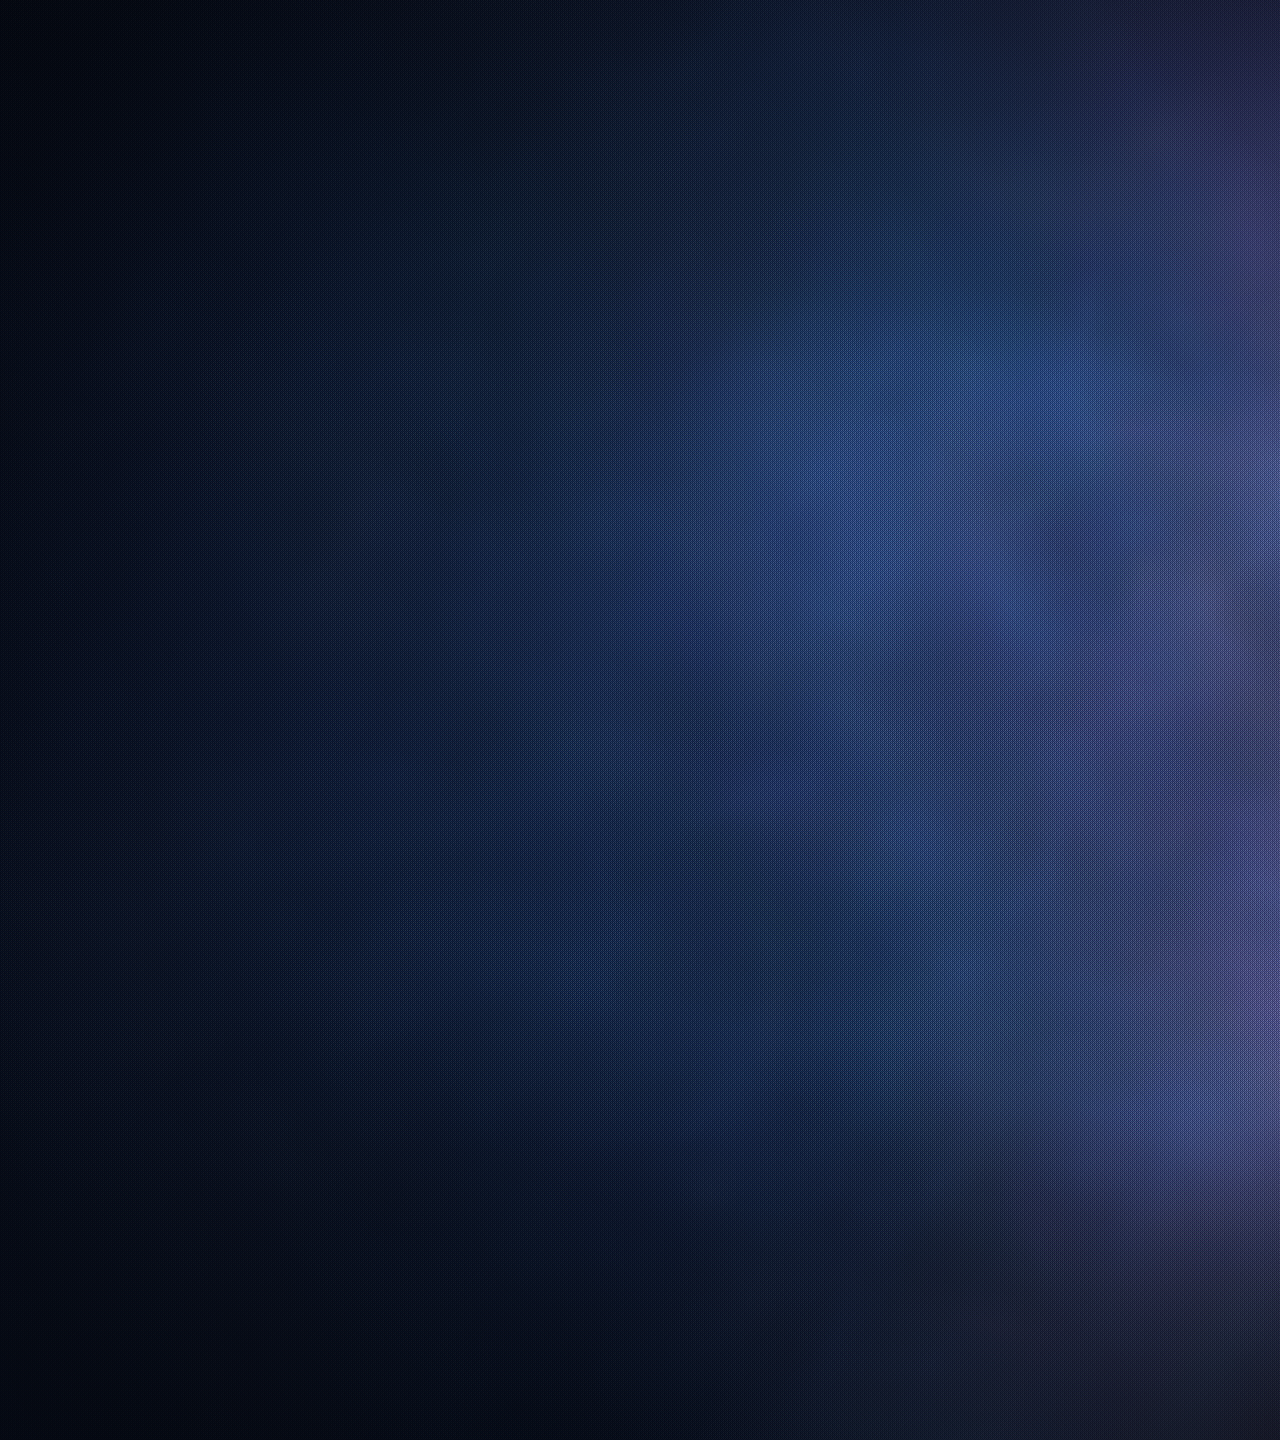
<file: tools/make_nebula.html>
<!doctype html>
<meta charset="utf-8">
<title>nebula plate generator</title>
<!--
  Generates the deep-space backdrop plate used behind the live sky.
  It is rendered rather than downloaded so the repo carries no third-party artwork.

  Nebulosity only - no stars. The live sky draws the real catalogue on top.

  Screenshot it at 2560x1440 to produce assets/nebula.png:
    chrome --headless --window-size=2560,1440 --screenshot=assets/nebula.png \
           --virtual-time-budget=4000 tools/make_nebula.html

  Deterministic: the seeded PRNG means the same plate comes out every time.
-->
<style>
  html, body { margin: 0; background: #04060e; overflow: hidden; }
  canvas { display: block; }
</style>
<canvas id="c" width="2560" height="1440"></canvas>
<script>
const W = 2560, H = 1440;
const ctx = document.getElementById('c').getContext('2d');

// Small deterministic PRNG (mulberry32) so the plate is reproducible.
let seed = 0x9e3779b9;
function rnd() {
  seed |= 0; seed = seed + 0x6D2B79F5 | 0;
  let t = Math.imul(seed ^ seed >>> 15, 1 | seed);
  t = t + Math.imul(t ^ t >>> 7, 61 | t) ^ t;
  return ((t ^ t >>> 14) >>> 0) / 4294967296;
}
const rr = (a, b) => a + (b - a) * rnd();

/* ---- base: deep navy, a touch lighter towards the middle ---- */
const base = ctx.createLinearGradient(0, 0, W * 0.35, H);
base.addColorStop(0, '#05070f');
base.addColorStop(0.5, '#0a1226');
base.addColorStop(1, '#050810');
ctx.fillStyle = base;
ctx.fillRect(0, 0, W, H);

// Distance from a line through the frame, used to keep the clouds in a band.
const bandAt = (x) => H * 0.52 + (x - W / 2) * 0.09;

// Cool blues and teals on the left, warmer magenta and rose on the right.
const COOL = [[42, 78, 150], [38, 110, 150], [58, 92, 175], [30, 70, 120]];
const WARM = [[168, 62, 122], [206, 98, 140], [180, 80, 110], [150, 70, 150]];
const GOLD = [[196, 158, 106], [180, 130, 90]];

/**
 * One puff of gas: a radial gradient squashed and rotated so it is not a circle.
 * Nebulae look the way they do because the same structure repeats at several
 * scales at once, so this gets called in octaves - a few huge soft washes for the
 * overall shape, then progressively smaller and more numerous puffs for detail.
 */
function puff(x, y, r, a, aspect, angle, c, dark) {
  ctx.save();
  ctx.translate(x, y);
  ctx.rotate(angle);
  ctx.scale(aspect, 1 / Math.sqrt(aspect));
  const g = ctx.createRadialGradient(0, 0, 0, 0, 0, r);
  const col = dark ? '4,6,14' : `${c[0]},${c[1]},${c[2]}`;
  g.addColorStop(0, `rgba(${col},${a})`);
  g.addColorStop(0.45, `rgba(${col},${a * 0.42})`);
  g.addColorStop(1, `rgba(${col},0)`);
  ctx.fillStyle = g;
  ctx.beginPath();
  ctx.arc(0, 0, r, 0, Math.PI * 2);
  ctx.fill();
  ctx.restore();
}

function scatter(count, rMin, rMax, aMin, aMax, spreadScale, dark) {
  for (let i = 0; i < count; i++) {
    const x = rr(-250, W + 250);
    const spread = H * spreadScale * (0.28 + 0.72 * Math.pow(rnd(), 1.7));
    const y = bandAt(x) + (rnd() < 0.5 ? -1 : 1) * spread * Math.pow(rnd(), 0.75);

    const warmth = Math.min(1, Math.max(0, (x / W - 0.32) * 1.7));
    let pal = rnd() < warmth ? WARM : COOL;
    if (rnd() < 0.05) pal = GOLD;

    // Brighter near the core, fainter towards the edges of the frame.
    const coreDist = Math.hypot(x - W * 0.66, y - H * 0.42) / (W * 0.5);
    const falloff = Math.max(0.22, 1.45 - coreDist);
    puff(x, y, rr(rMin, rMax), rr(aMin, aMax) * falloff,
         rr(1.15, 2.6), rnd() * Math.PI, pal[(rnd() * pal.length) | 0], dark);
  }
}

/* ---- three octaves of gas, brightest first ---- */
ctx.globalCompositeOperation = 'lighter';
scatter(70,   420, 900, 0.030, 0.072, 1.00, false);   // overall shape
scatter(360,  150, 400, 0.022, 0.052, 0.85, false);   // mid structure
scatter(1300,  38, 140, 0.016, 0.042, 0.70, false);   // fine filaments

/* ---- the bright core ---- */
const cx = W * 0.665, cy = H * 0.42;
for (const [r, a, col] of [[540, 0.13, '255,225,235'], [250, 0.18, '255,240,250'], [95, 0.42, '255,255,255']]) {
  const g = ctx.createRadialGradient(cx, cy, 0, cx, cy, r);
  g.addColorStop(0, `rgba(${col},${a})`);
  g.addColorStop(1, `rgba(${col},0)`);
  ctx.fillStyle = g;
  ctx.beginPath();
  ctx.arc(cx, cy, r, 0, Math.PI * 2);
  ctx.fill();
}

/* ---- dust lanes, also at two scales, carving dark rifts back out ---- */
ctx.globalCompositeOperation = 'source-over';
scatter(60,  200, 520, 0.018, 0.055, 0.80, true);
scatter(170,  50, 190, 0.012, 0.040, 0.62, true);

/* ---- no stars on the plate ----
   The app draws the real HYG catalogue over this, so any stars painted here would
   double up with genuine ones and read as noise. The plate is nebulosity only. */

/* ---- vignette, so the plate sits back behind the interface ---- */
ctx.globalCompositeOperation = 'source-over';
const vg = ctx.createRadialGradient(W / 2, H / 2, H * 0.28, W / 2, H / 2, H * 0.95);
vg.addColorStop(0, 'rgba(4,6,14,0)');
vg.addColorStop(1, 'rgba(3,5,11,0.72)');
ctx.fillStyle = vg;
ctx.fillRect(0, 0, W, H);
document.title = 'nebula ready';
</script>
</file>
